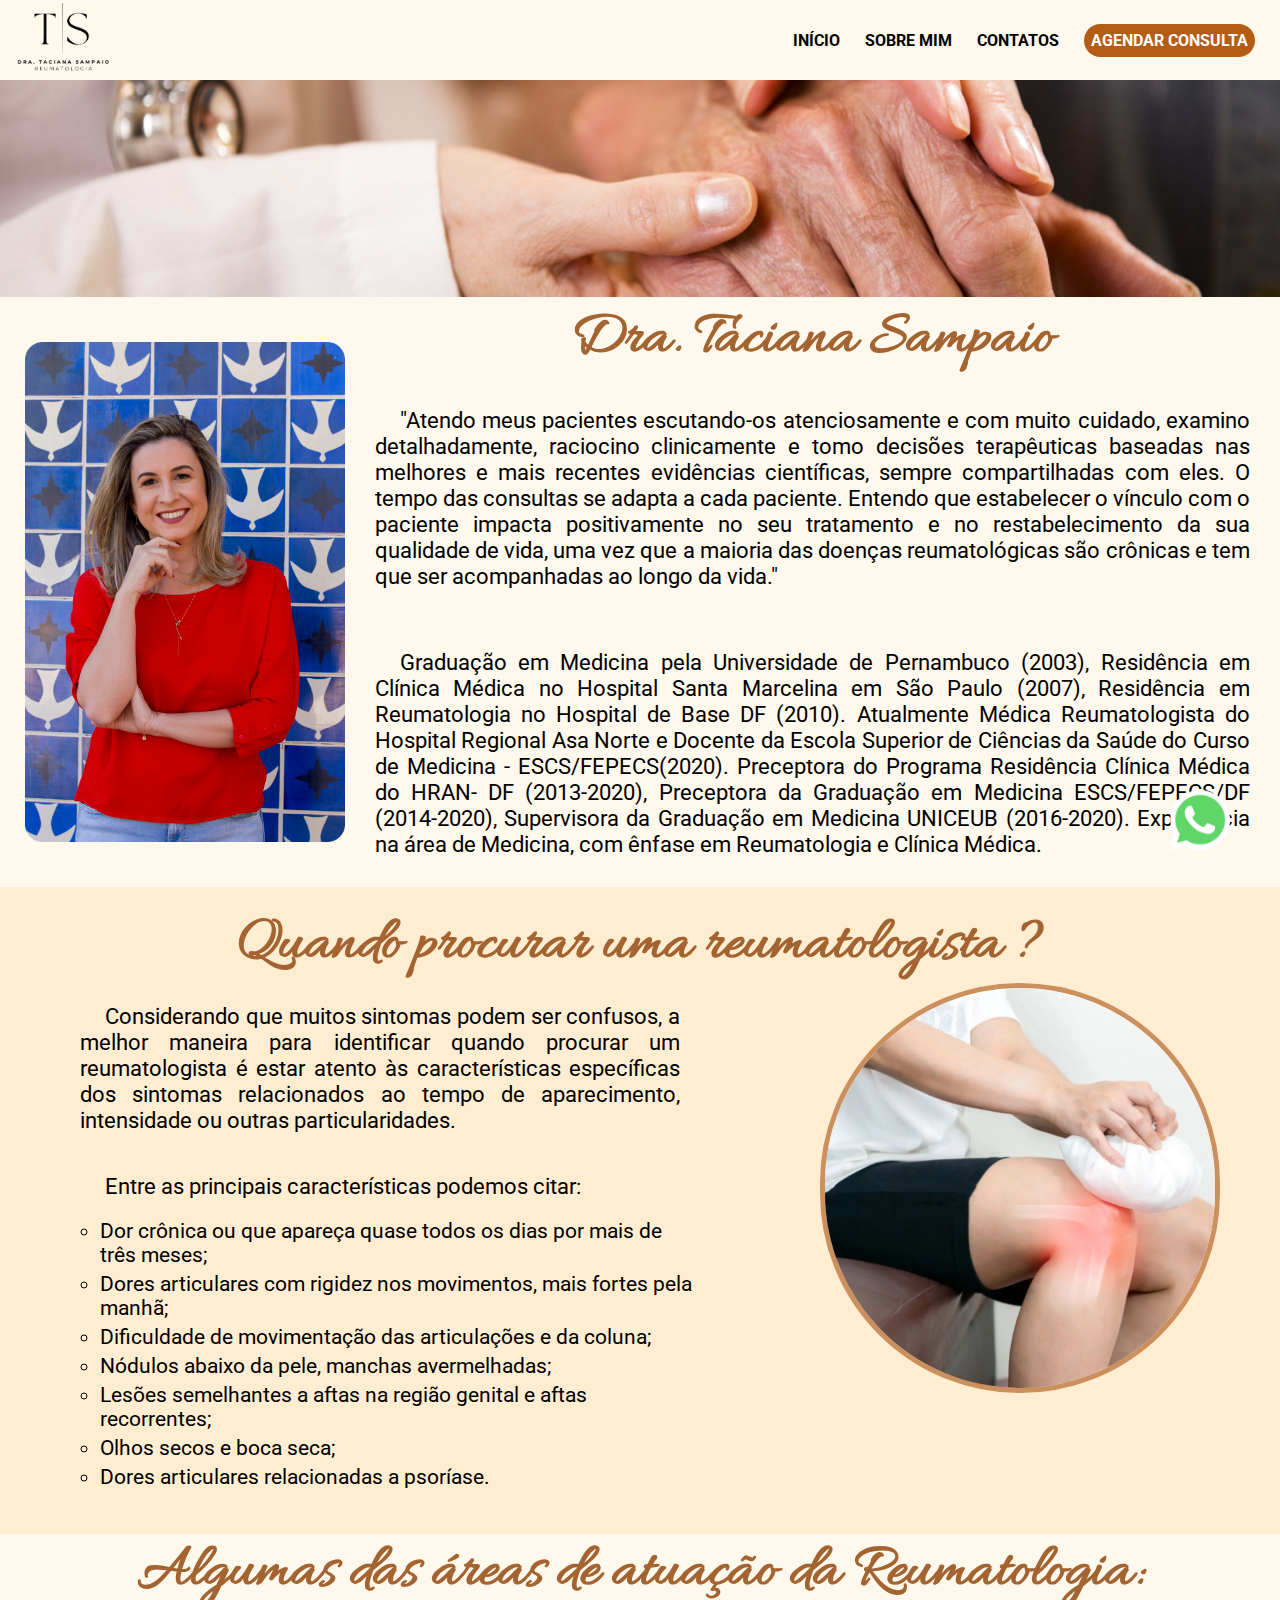
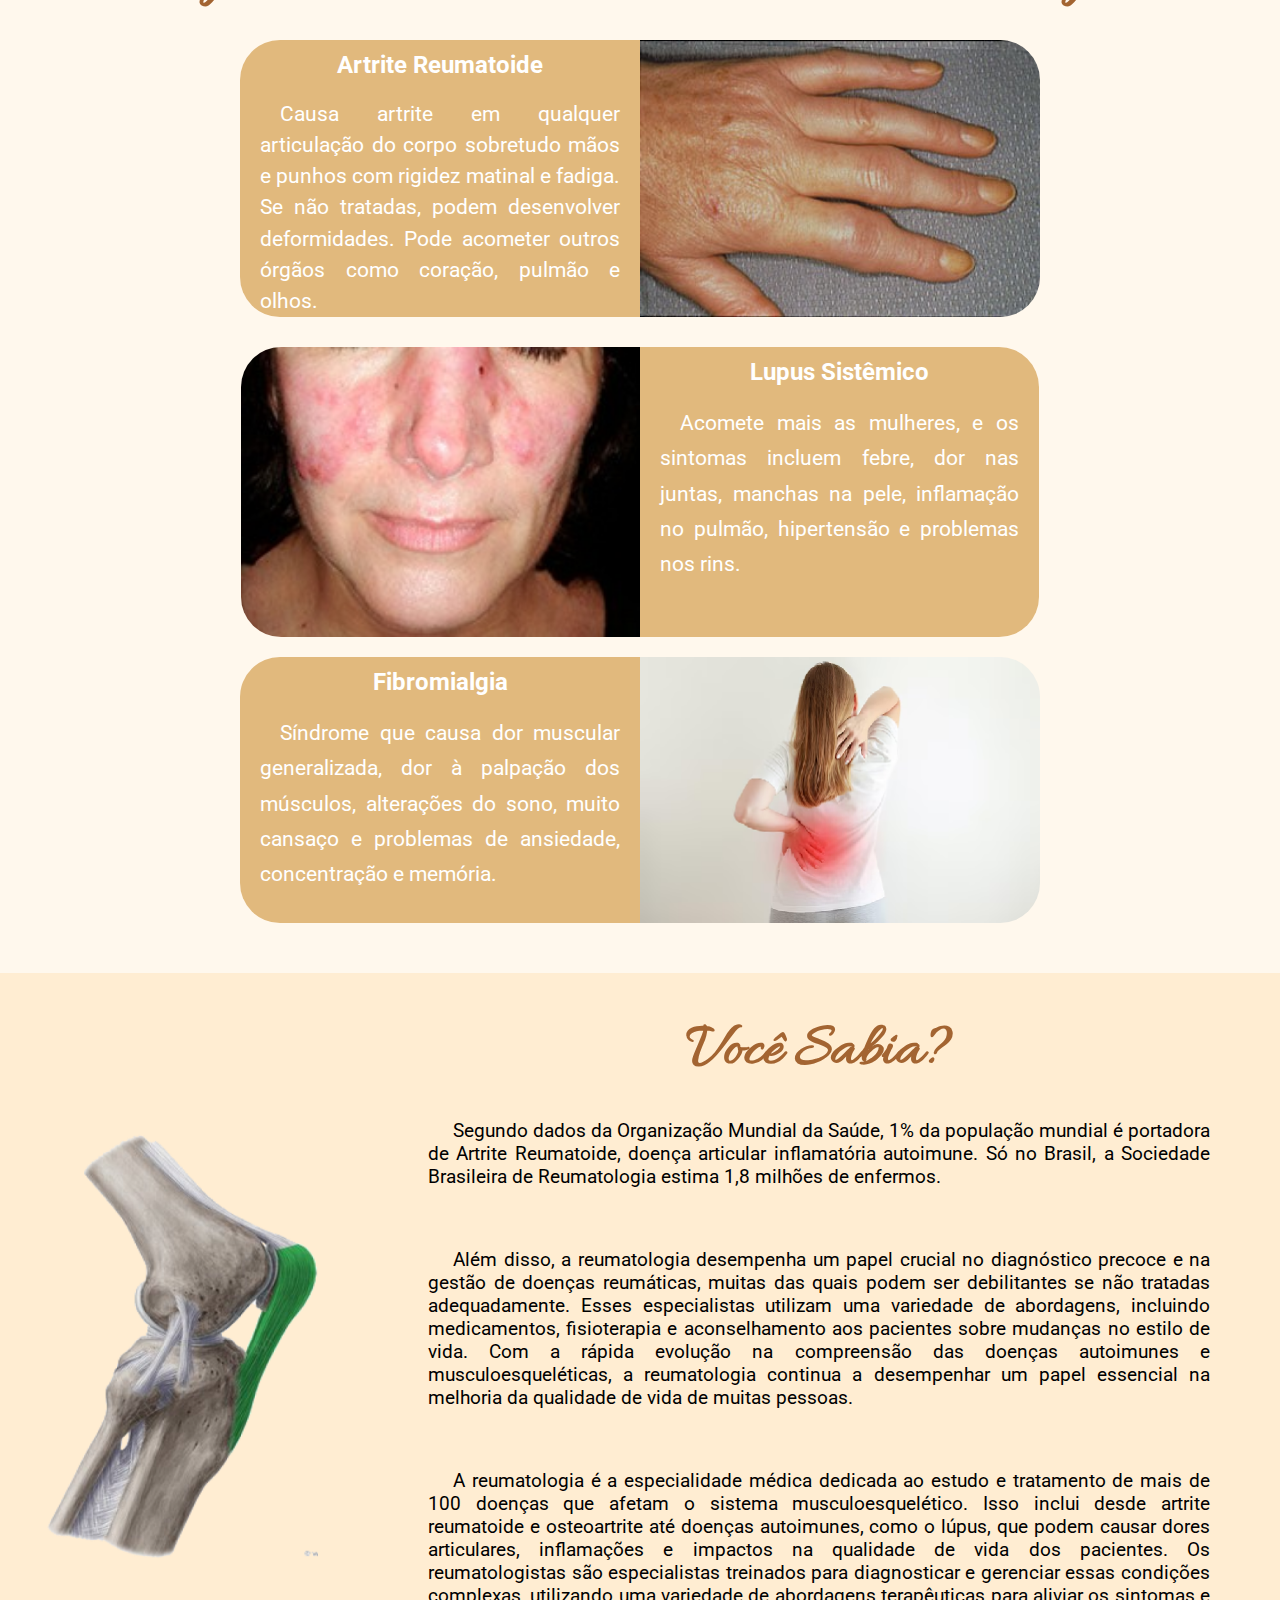
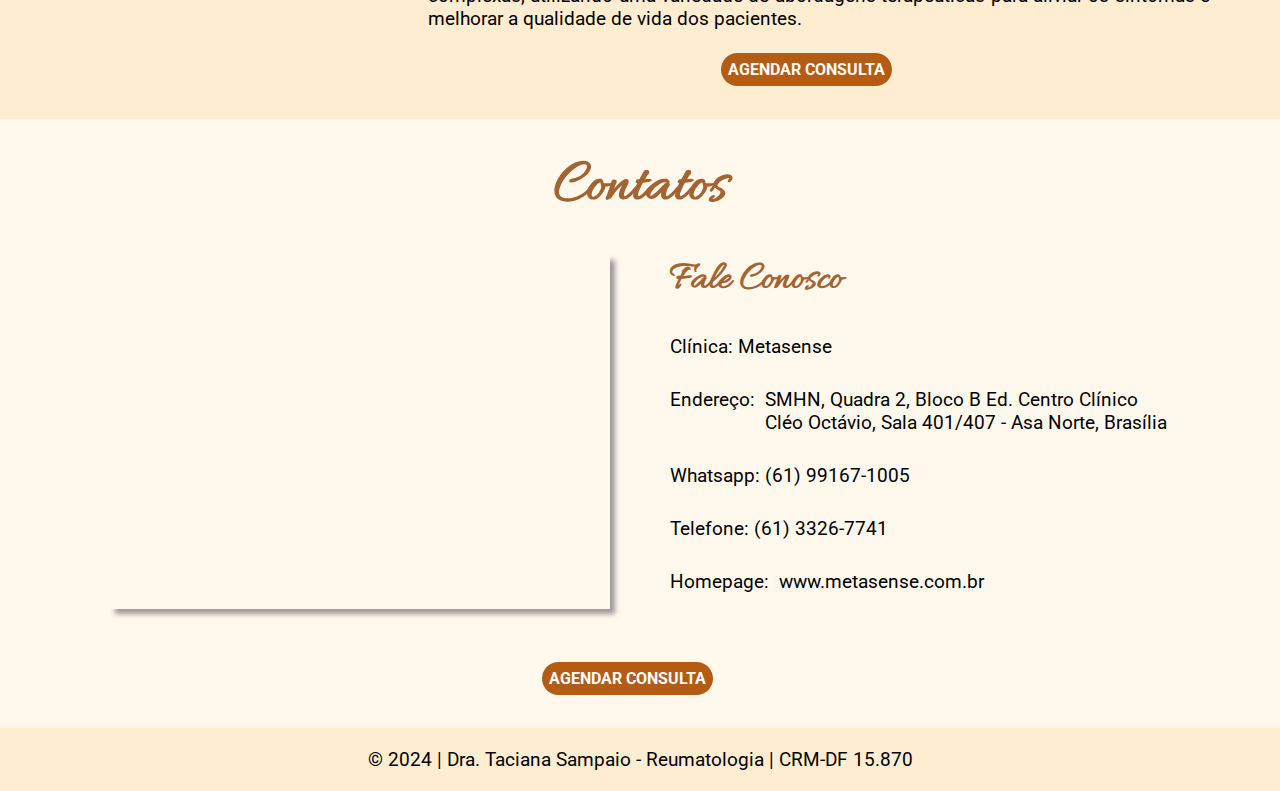
<file: index.html>
<!DOCTYPE html>
<html lang="pt-br">
	<head>
		<title>Dra. Taciana (em construção)</title>
		<meta charset="utf-8"/>
		<meta name="keywords" content="reumatologia,taciana albuquerque sampaio carvalho,reumatologista,consulta,lupus,distrito federal,brasilia,fibromialgia,artrite">
		<meta name="description" content="Site da médica taciana albuquerque sampaio carvalho, profissional especializada em doenças reumatológicas como lupsus, arteite reumatoide, fibromialgia. Marque sua consulta em brasilia e distrito federal."/>
		<meta name="viewport" content="width=device-width, initial-scale=1">
		<link rel="stylesheet" type="text/css" href="estilo.css">
	</head>

    <body>
        <section id="container-externo">
            <nav id="navDesktop">
                <div id="conjunto-menu">
                    <div id="logo-menu">
                        <img id="img-logo" src="img/logo.png" alt="imagem de logo com os carcteres T e S">
                    </div>
                        
                    <div id="menu-nav">
                        <a class="menu" href="#">INÍCIO<a/> 
                        <a class="menu" href="#sobre-mim">SOBRE MIM<a/> 
                        <a class="menu" href="#locais_atendimento">CONTATOS<a/> 
                        <a class="a-menu" href="https://api.whatsapp.com/send/?phone=5561991671005&text=Ol%C3%A1%21+Gostaria+de+agendar+uma+consulta%2C+por+favor.&type=phone_number&app_absent=0" target="_blank">AGENDAR CONSULTA<a/>
                    </div>
                </div>
            </nav>

            <nav id="navMobile">
                <div id="conjunto-menu-mobile">
                    <div id="menu-logo-burguer">
                        <img id="img-logo" src="img/logo.png" alt="imagem de logo com os carcteres T e S">
                    </div>
                        
                    <div id="menu-nav-mobile">
                        <a id="burguer" onclick="mostrarMenu()"><img id="img-burguer" src="/img/icons8-cardápio-96.png" alt=""></a>
                        <div id="containerMenuMobile">
                            <a class="menuMobile" href="#">INÍCIO<a/> 
                            <a class="menuMobile" href="#sobre-mim">SOBRE MIM<a/> 
                            <a class="menuMobile" href="#locais_atendimento">CONTATOS<a/> 
                            <a class="menuMobile" href="#">AGENDAR CONSULTA<a/>
                        </div>
                    </div>
                </div>
            </nav>

            <header>
                <img id= "banner"src="img/banner2.png" alt="mãos e uma pessoa com estetoscópio seguram mãos e outra pessoa"/>
            </header>

            <main id="sobre-mim">
                <div id="container-perfil">
                    <img id="perfil"src="img/perfil.png" alt="foto perfil da tarcina">
                </div>

                <div id="texto-main">
                    <h1>Dra. Taciana Sampaio</h1>
                    <p>"Atendo meus pacientes  escutando-os atenciosamente e com muito cuidado, examino detalhadamente, raciocino clinicamente  e tomo  decisões terapêuticas baseadas nas melhores e mais recentes evidências científicas, sempre compartilhadas com eles. O tempo das consultas se adapta a cada paciente. Entendo que estabelecer o vínculo com o paciente impacta positivamente no seu tratamento e no restabelecimento da sua qualidade de vida, uma vez que a maioria das doenças reumatológicas são crônicas e tem que ser acompanhadas ao longo da vida."</p>
                    <p>Graduação em Medicina pela Universidade de Pernambuco (2003), Residência em Clínica Médica no Hospital Santa Marcelina em São Paulo (2007), Residência em Reumatologia no Hospital de Base DF (2010). Atualmente Médica Reumatologista do Hospital Regional Asa Norte e Docente da Escola Superior de Ciências da Saúde do Curso de Medicina - ESCS/FEPECS(2020). Preceptora do Programa Residência Clínica Médica do HRAN- DF (2013-2020), Preceptora da Graduação em Medicina ESCS/FEPECS/DF (2014-2020), Supervisora da Graduação em Medicina UNICEUB (2016-2020). Experiência na área de Medicina, com ênfase em Reumatologia e Clínica Médica.</p>


                </div>

            </main>

            <section id="sintomas">
                <h1>Quando procurar uma reumatologista ?</h1>

                <div class="container-sintomas">

                <div class="textos-sintomas">
                    <p>Considerando que muitos sintomas podem ser confusos, a melhor maneira para 
                        identificar quando procurar um reumatologista é estar atento às características
                         específicas dos sintomas relacionados ao tempo de aparecimento, intensidade
                         ou outras particularidades.</p>

                    <p>Entre as principais características podemos citar: </p>

                    <ul>
                        <li>Dor crônica ou que apareça quase todos os dias por mais de três meses;</li>
                        <li>Dores articulares com rigidez nos movimentos, mais fortes pela manhã;</li>
                        <li>Dificuldade de movimentação das articulações e da coluna;</li>
                        <li>Nódulos abaixo da pele, manchas avermelhadas;</li>
                        <li>Lesões semelhantes a aftas na região genital e aftas recorrentes;</li>
                        <li>Olhos secos e boca seca;</li>
                        <li>Dores articulares relacionadas a psoríase.</li>
                    </ul>
                </div>

                <div>
                    <img id="img-sintomas" src="img/img1.png" alt="pessoa com dores no joelho">
                </div>

                </div>
            </section>

            <section id="doencas">
                    <h1>Algumas das áreas de atuação da Reumatologia:</h1>
                    <div class="container-artrite">
                        <div class="txt-artrite">
                            <h3>Artrite Reumatoide</h3>
                            <p>Causa artrite em qualquer articulação do corpo sobretudo mãos e punhos com rigidez matinal e fadiga. Se não tratadas, podem desenvolver deformidades. Pode acometer  outros órgãos como coração, pulmão e olhos.</p>
                        </div>
                        <img class="img-artrite" src="img/artriteReumatoide.jpeg" alt="pessoa falanges das mãos inchadas">
                    </div>

                <div class="container-lupus">
                    <img class="img-lupus" src="img/lupus.jpeg" alt="pessoa com manchas vermelhas no rosto">
                    <div class="txt-lupus">
                        <h3>Lupus Sistêmico</h3>
                        <p>Acomete mais as mulheres, e os sintomas incluem febre, dor nas juntas, manchas na pele, inflamação no pulmão, hipertensão e problemas nos rins.</p>
                    </div>
                </div>

                <div class="container-fibro">
                    <div class="txt-fibro">
                        <h3>Fibromialgia</h3>
                        <p>Síndrome que causa dor muscular generalizada, dor à palpação dos músculos, alterações do sono, muito cansaço e problemas de ansiedade,  concentração e  memória.</p>
                    </div>
                    <img class="img-fibro" src="img/fibro.png" alt="pessoa com dores nas costas">
                </div>
            </section>

            <section id="curiosidades">
                <div id="img-curiosidades">
                    <img class="img3" src="img/img2redimensionada.png" alt="desenho de articulação do joelho com detalhe de músculo da patela">
                </div>

                <div id="curiosidades-txt-botao">
                    <h1>Você Sabia?</h1>
                    <p>Segundo dados da Organização Mundial da Saúde, 1% da população mundial é 
                        portadora de Artrite Reumatoide, doença articular inflamatória autoimune. 
                        Só no Brasil, a Sociedade Brasileira de Reumatologia estima 1,8 milhões de
                         enfermos.</p>

                    <p>Além disso, a reumatologia desempenha um papel crucial no diagnóstico precoce
                         e na gestão de doenças reumáticas, muitas das quais podem ser debilitantes 
                         se não tratadas adequadamente. Esses especialistas utilizam uma variedade de
                          abordagens, incluindo medicamentos, fisioterapia e aconselhamento aos 
                          pacientes sobre mudanças no estilo de vida. Com a rápida evolução na 
                          compreensão das doenças autoimunes e musculoesqueléticas, a reumatologia 
                          continua a desempenhar um papel essencial na melhoria da qualidade de vida 
                          de muitas pessoas.</p>
                    
                    <p> A reumatologia é a especialidade médica dedicada ao estudo e tratamento de
                         mais de 100 doenças que afetam o sistema musculoesquelético. Isso inclui 
                         desde artrite reumatoide e osteoartrite até doenças autoimunes, como o lúpus, 
                         que podem causar dores articulares, inflamações e impactos na qualidade de 
                         vida dos pacientes. Os reumatologistas são especialistas treinados para 
                         diagnosticar e gerenciar essas condições complexas, utilizando uma variedade 
                         de abordagens terapêuticas para aliviar os sintomas e melhorar a qualidade 
                         de vida dos pacientes.</p>

                    <div id="menu-curiosidades">
                        <a class="a-menu" href="https://api.whatsapp.com/send/?phone=5561991671005&text=Ol%C3%A1%21+Gostaria+de+agendar+uma+consulta%2C+por+favor.&type=phone_number&app_absent=0"  target="_blank">AGENDAR CONSULTA</a>
                    </div>
                </div>
            </section>

            <section id="locais_atendimento">
                <h1>Contatos</h1>
                <div class="local">
                    <div class="localizacao">
                        <div class="container-iframe">
                            <iframe src="https://www.google.com/maps/embed?pb=!1m18!1m12!1m3!1d1919.682498813079!2d-47.88621517923961!3d-15.78469671516233!2m3!1f0!2f0!3f0!3m2!1i1024!2i768!4f13.1!3m3!1m2!1s0x935a3afe8696746b%3A0x66f5498528da4830!2sCl%C3%ADnica%20Metasense%20-%20Sa%C3%BAde%20e%20Bem-estar!5e0!3m2!1spt-BR!2sbr!4v1701875648238!5m2!1spt-BR!2sbr" width="100%" height="350" style="border:0;" allowfullscreen="" loading="lazy" referrerpolicy="no-referrer-when-downgrade"></iframe>
                        </div>
                    </div>
                    <div class="contato">
                        <h4>Fale Conosco</h4>
                        <p>Clínica: Metasense</p>
                        <div class="endereco">
                            <p>Endereço:</p>
                            <p class="end-resultado">SMHN, Quadra 2, Bloco B Ed. Centro Clínico Cléo Octávio, Sala 401/407 - 
                            Asa Norte, Brasília</p>
                        </div>
                        <p>Whatsapp: (61) 99167-1005</p>
                        <p>Telefone: (61) 3326-7741</p>
                        <div class="pagina">
                            <p>Homepage:</p>
                            <a id="a-pagina"href="http://www.metasense.com.br/"><p class="pagina-resultado">www.metasense.com.br</p></a>
                        </div>
                    </div>
                </div>
    
                <div id="bt-contato">
                    <a class="a-menu" href="https://api.whatsapp.com/send/?phone=5561991671005&text=Ol%C3%A1%21+Gostaria+de+agendar+uma+consulta%2C+por+favor.&type=phone_number&app_absent=0"  target="_blank">AGENDAR CONSULTA</a>
                </div>
            </section>

            <footer>
                <p>© 2024 | Dra. Taciana Sampaio - Reumatologia | CRM-DF 15.870</p>
            </footer>
            
            <a href="https://api.whatsapp.com/send/?phone=5561991671005&text=Ol%C3%A1%21+Gostaria+de+agendar+uma+consulta%2C+por+favor.&type=phone_number&app_absent=0" target="_blank">
            <img id="WhatsVerde"src="img/WhatsVerde.png"></a>
            
        </section>

        <script src="script.js"></script>

    </body>
</file>
<file: estilo.css>
@import url('https://fonts.googleapis.com/css2?family=Allura&family=Roboto:wght@100;300;400;500&display=swap');@import url('https://fonts.googleapis.com/css2?family=Allura&family=Roboto:wght@100;300;400;500&display=swap');

*{
    padding: 0;
    margin: 0;
}

#navDesktop{
    background-color: #FFF8ED;
    height: 80px;
	width: 100%;
	z-index: 1;
	position: fixed;
}

#conjunto-menu{
    display: flex;
    height: 80px;
    justify-content: space-between;
    align-items: center;
}

#logo-menu{
    height: 80px;
}

#img-logo{
    height: 100%;
}

#menu-nav{
    height: 100%;
    width: 100%;
    display: flex;
    align-items: center;
    justify-content: flex-end;
}

.menu{
    margin-right: 25px;
    font-weight: bold;
}

.a-menu{
    margin-right: 25px;
    background-color: #B45C13;
	padding: 7px;
	border-radius: 20px;
	font-weight: bold;
}

.menu:link, .menu:visited{
	color: #000;
}
.menu:hover, .menu:active{
	color: #B45C13;
}

.a-menu:link, .a-menu:visited{
	color: #FFF;
}

.a-menu:hover, .a-menu:active{
	color: #FFF8ED;
}

a{ 
	font-family: 'Roboto',sans-serif;
	font-size: 1rem;
	text-decoration:none;
 }

#navMobile{
	display: none;
}

header, #banner{
	background-color: #FFF8ED;
    width: 100%;
 }

 main{
    display: flex;
    align-items: center;
    background-color: #FFF8ED;
 }

#container-perfil{
    height: 70%;
}

#perfil{
	height: 500px;
	padding-left: 25px;
}

#texto-main{
    display: flex;
    flex-direction: column;
    justify-content: space-around;
}

 h1{
	font-family: 'Allura',sans-serif;
	color: #A36431;
	font-size: 3.8em;
    text-align: center;
}

main p{
	font-family: 'Roboto',sans-serif;
	font-size: 1.4rem;
    padding: 30px;
    text-align: justify;
	text-indent: 25px;
 }

 #sintomas{
    background-color: #FFEDD2;
 }

.container-sintomas{
    display: flex;
    justify-content: space-around;
 }

.textos-sintomas{
    width: 50%;
}

#sintomas h1{
    padding: 20px 0 0 0;
    font-size: 3.8em;
}

#sintomas p{
    font-family: 'Roboto',sans-serif;
	font-size: 1.4rem;
    padding: 20px;
    text-align: justify;
	text-indent: 25px;
}

ul{
	padding:  0 0 40px 40px;
	list-style-type: circle;
 }

 li{
	font-family: 'Roboto',sans-serif;
	font-size: 1.3rem;
	text-align: left;
    padding: 0 0 5px 0;
}

#img-sintomas{
    height: 400px;
    border-radius: 200px;
    border: 5px solid #CC905E;
}

#doencas{
	background-color: #FFF8ED;
}

.container-artrite{
	margin: 30px 0 20px 0;
	display: flex;
	justify-content: center;
}

.txt-artrite{
	width: 400px;
	height: 277px;
	font-size: 1.3rem;
	border-radius: 40px 0 0 40px;
	display: flex;
	flex-direction: column;
	align-items: center;
	background-color: #E1B97D;
}

.txt-artrite p{
	color: white;
	text-indent: 20px;
	padding: 20px;
	text-align: justify;
	font-family: 'Roboto',sans-serif;
	line-height: 1.5;
}

.txt-artrite h3{
	color: white;
	font-family: 'Roboto',sans-serif;
	padding-top: 10px;
}

.img-artrite{
	width: 400px;
	height: 277px;
	border-radius: 0 40px 40px 0;
}

.container-lupus{
	margin: 30px 0 20px 0;
	display: flex;
	justify-content: center;
}

.img-lupus{
	border-radius: 40px 0  0 40px;
	width: 399px;
	height: 290px;
}

.txt-lupus{
	width: 399px;
	height: 290px;
	font-size: 1.3rem;
	border-radius: 0 40px 40px 0;
	display: flex;
	flex-direction: column;
	align-items: center;
	background-color: #E1B97D;
}

.txt-lupus p{
	color: white;
	text-indent: 20px;
	padding: 20px;
	text-align: justify;
	font-family: 'Roboto',sans-serif;
	line-height: 1.7;
}

.txt-lupus h3{
	color: white;
	font-family: 'Roboto',sans-serif;
	padding-top: 10px;

}

.container-fibro{
	padding-bottom: 50px;
	display: flex;
	justify-content: center;
}

.txt-fibro{
	width: 400px;
	font-size: 1.3rem;
	border-radius: 40px 0 0 40px;
	display: flex;
	flex-direction: column;
	align-items: center;
	background-color: #E1B97D;
}

.txt-fibro p{
	color: white;
	text-indent: 20px;
	padding: 20px;
	text-align: justify;
	font-family: 'Roboto',sans-serif;
	line-height: 1.7;
}

.txt-fibro h3{
	color: white;
	font-family: 'Roboto',sans-serif;
	padding-top: 10px;

}

.img-fibro{
	width: 400px;
	height: 266px;
	border-radius: 0 40px 40px 0;
}

#curiosidades{
	background-color: #FFEDD2;
	display: grid;
	grid-template-columns: .8fr 2.2fr;
	grid-template-areas: "img texto";
	align-items: center;
}

#img-curiosidades{
	grid-area: img;
	display: flex;
	flex-direction: column;
	align-items: center;
}

.img3{
	height: 444px;
	width: 278px;
	padding: 40px;
}

#curiosidades-txt-botao{
	padding: 40px;
	grid-area: texto;
	display: flex;
	flex-direction: column;
	justify-items: center;
	align-items: center;
}

#curiosidades-txt-botao p{
	font-family: 'Roboto',sans-serif;
	font-size: 1.2rem;
    padding: 30px;
    text-align: justify;
	text-indent: 25px;
 }

#locais_atendimento{
	background-color: #FFF8ED;
	display: flex;
	flex-direction: column;
	align-items: center;
}

#locais_atendimento h1{
	padding: 30px 0;
} 

.local{
	display: grid;
	grid-template-areas: "loc contato";
}

.localizacao{
	grid-area: loc;
	display: flex;
	flex-direction: column;
	/*border: 1pt solid #000;*/
	margin-right: 30px;
}
.localizacao h4{
	display: block;
	text-align: center;
	/*border: 1pt solid #000;*/
}

.container-iframe{
	box-shadow: 5px 5px 5px rgb(156, 153, 153);
	width: 500px;
}

.contato{
	height: 350px;
	width: 500px;
	grid-area: contato;
	/*border: 1pt solid #000;*/
	align-items: center;
	margin-left: 30px;
}

h4{
	font-family: 'Allura',sans-serif;
	color: #A36431;
	font-size: 2.5em;
}

.contato p{
	font-family: 'Roboto',sans-serif;
	font-size: 1.2rem;
	padding-top: 30px;
}

.endereco{
	display: flex;
}

.end-resultado{
	padding-left: 10px;
}

.pagina{
	display: flex;
	align-items: flex-end;
}

.pagina-resultado{
	padding-left: 10px;
}



#a-pagina:link, #a-pagina:visited{
	color: #000;
}

#a-pagina:hover, #a-pagina:active{
	color: #B45C13;
}

#bt-contato{
	margin: 60px 0 40px 0;
}

footer{
	padding: 20px 0;
	background-color: #FFEDD2;
}

footer p{
	font-family: 'Roboto',sans-serif;
	font-size: 1.2rem;
	text-align: center;
	color: #000;
}

#WhatsVerde{
	width:60px;
	z-index: 1;
	position: fixed;
	bottom: 50px;
	right: 50px;
}


/*responsividade -------------------------------------------------------------------------*/

@media screen and (max-width: 1230px){

	#perfil{
		height: 600px;
	}

	.local{
		display: grid;
		grid-template-columns: 1fr;
		grid-template-rows: 1fr 1fr;
		grid-template-areas: "contato" 
							 "loc";
		justify-content: flex-start;
	}

	.localizacao{
		height: 350px;
		grid-area: loc;
		display: flex;
		flex-direction: column;
		align-items: center;
		/*border: 1pt solid #000;*/
	}
	
	.container-iframe{
		width: 500px;
		box-shadow: 5px 5px 5px rgb(156, 153, 153);
	}
	
	.contato{
		grid-area: contato;
		margin-bottom: 40px;
		align-items: center;
		padding: 0;
		/*border: 1pt solid #000;*/
	}
}

@media screen and (max-width: 900px){
	main{
		display: flex;
		flex-direction: column-reverse;
		background-color: #FFF8ED;
	 }

	 #perfil{
		height: 700px;
		padding: 25x;
		box-sizing: border-box;
	}

	.container-sintomas{
		display: flex;
		flex-direction: column;
		align-items: center;
	}

	.textos-sintomas{
		width: 80%;
	}

	#img-sintomas{
		margin-bottom: 30px;
	}

	.txt-artrite{
		width: 280px;
		height: 194px;
		border-radius: 40px 0 0 40px;
		display: flex;
		flex-direction: column;
		align-items: center;
		background-color: #E1B97D;
	}
	
	.txt-artrite p{
		color: white;
		text-indent: 20px;
		padding: 20px;
		text-align: justify;
		font-family: 'Roboto',sans-serif;
		line-height: 1.2;
		font-size: .9rem;
	}
	
	.txt-artrite h3{
		color: white;
		font-family: 'Roboto',sans-serif;
		padding-top: 10px;
	}
	
	.img-artrite{
		width: 280px;
		height: 194px;
		border-radius: 0 40px 40px 0;
	}
	
	.container-lupus{
		margin: 30px 0 20px 0;
		display: flex;
		justify-content: center;
	}
	
	.img-lupus{
		border-radius: 40px 0  0 40px;
		width: 279px;
		height: 203px;
	}
	
	.txt-lupus{
		width: 279px;
		height: 203px;
		border-radius: 0 40px 40px 0;
		display: flex;
		flex-direction: column;
		align-items: center;
		background-color: #E1B97D;
	}
	
	.txt-lupus p{
		color: white;
		text-indent: 20px;
		padding: 20px;
		text-align: justify;
		font-family: 'Roboto',sans-serif;
		line-height: 1.7;
		font-size: .9rem;
	}
	
	.txt-lupus h3{
		color: white;
		font-family: 'Roboto',sans-serif;
		padding-top: 10px;
	
	}
	
	.container-fibro{
		padding-bottom: 50px;
		display: flex;
		justify-content: center;
	}
	
	.txt-fibro{
		width: 280px;
		height: 186px;
		border-radius: 40px 0 0 40px;
		display: flex;
		flex-direction: column;
		align-items: center;
		background-color: #E1B97D;
	}
	
	.txt-fibro p{
		color: white;
		text-indent: 20px;
		padding: 20px;
		text-align: justify;
		font-family: 'Roboto',sans-serif;
		line-height: 1.6;
		font-size: .9rem;
	}
	
	.txt-fibro h3{
		color: white;
		font-family: 'Roboto',sans-serif;
		padding-top: 10px;
	
	}
	
	.img-fibro{
		width: 280px;
		height: 186px;
		border-radius: 0 40px 40px 0;
	}
	

	#curiosidades{
		background-color: #FFEDD2;
		display: grid;
		grid-template-columns: 1fr;
		grid-template-rows: .5fr .5fr;
		grid-template-areas: "texto" 
							  "img";
		align-items: center;
	}

	#img-curiosidades{
		grid-area: img;
		display: flex;
		flex-direction: column;
		align-items: center;
	}
	
	.img3{
		height: 444px;
		width: 278px;
		padding: 0px;
	}
	
	#curiosidades-txt-botao{
		padding: 40px;
		grid-area: texto;
		display: flex;
		flex-direction: column;
		justify-items: center;
		align-items: center;
	}

	.container-iframe{
		width: 500px;
		box-shadow: 5px 5px 5px rgb(156, 153, 153);
	}
	
}

@media screen and (max-width: 629px){

	#navDesktop{
		display: none;
	}

	#navMobile{
		display: block;
		background-color: #FFF8ED;
		width: 100%;
		z-index: 1;
		position: fixed;
	}

	#menu-logo-burguer{
		display: block;
		justify-content: space-between;
		align-items: center;
		height: 80px;

	}

	#img-logo{
		height: 100%;
	}

	#burguer{
		width: 100%;
		border-top: .3pt solid #000;
		display: flex;
		justify-content: center;
		align-items: center;
		text-align: center;
		/*font-size: .65rem;
		font-weight: bold;*/
	}

	#burguer:hover, .burguer:active{
		background-color: white;
	}

	#menu-nav-mobile{
		display: flex;
		flex-direction: column;
		align-items: center;
	}


	#img-burguer{
		height: 20px;
		cursor: pointer;
	}

	#containerMenuMobile{
		width: 100%;
	}

	.menuMobile{
		width: 100%;
		text-align: center;
		font-family: 'Roboto',sans-serif;
	    font-size: .75rem;
		font-weight: bold;
		border-top: .3pt solid #000;
		padding: 2.5px;
		display: block;
	}
	
	.menuMobile:link, .menuMobile:visited{
		color: #000;
	}
	.menuMobile:hover, .menuMobile:active{
		color: #B45C13;
		background-color: white;
	}
	
	header{
		border-top: .3pt solid #000;
	}

	#texto-main{
		padding: 0px;
		display: flex;
		flex-direction: column;
		justify-content: space-around;
	}

	#perfil{
		height: 500px;
		padding-bottom: 30px;
	}

	h1{
		font-size: 2.7rem;
	}

	#texto-main p{
		font-size: 1rem;
	}

	#sintomas h1{
		font-size: 2.5rem;
	}

	header{
		position: relative;
		top: 102px;
	}

	#sintomas p, li{
		font-size: 1rem;
	}

	#img-sintomas{
		height: 300px;
   		border-radius: 1500px;
    	border: 3px solid #CC905E;
	}

	.container-artrite{
		display: flex;
		flex-direction: column;
		align-items: center;
	}

	.txt-artrite, .img-artrite{
		border-radius: 40px;
	}

	.container-lupus{
		display: flex;
		flex-direction: column-reverse;
		align-items: center;
	}

	.txt-lupus, .img-lupus{
		border-radius: 40px;
	}

	.container-fibro{
		display: flex;
		flex-direction: column;
		align-items: center;
	}

	.txt-fibro, .img-fibro{
		border-radius: 40px;
	}

	#curiosidades{
		display: none;
	}

	#locais_atendimento{
		background-color: #FFEDD2;
		margin: 0;
		padding: 0;
	}

	.local{
		display: flex;
		flex-direction: column-reverse;
		align-items: center;
		padding: 0;
		margin: 0;
	}

	#locais_atendimento h1{
		font-size: 2.7rem;
		margin-bottom: 0;
		padding: 15px;
	}

	.contato{
		display: flex;
		flex-direction: column;
		align-items: flex-start;
		justify-content: space-evenly;
		width: 300px;
		padding: 0;
		margin: 0;
	}

	.container-iframe{
		display: flex;
		justify-items: flex-start;
		margin-top: 35px;
	}

	iframe, .container-iframe{
		width: 300px;
	}

	.localizacao{
		width: 60%;
	}

	.endereco{
		display: flex;
		flex-direction: column;
		justify-content: space-evenly;
		padding: 0;
		margin: 0;
	}

	.endereco p{
		font-size: .9rem;
	}

	.end-resultado{
		padding: 0;
		margin: 0;
	}

	.contato p{
		font-size: 1rem;
	}

	.contato h4{
		display: none;
	}

	footer{
		background-color: #FFF8ED;
	}

	#WhatsVerde{
		width:40px;
		z-index: 1;
		position: fixed;
		bottom: 40px;
		right: 30px;
	}

}
</file>
